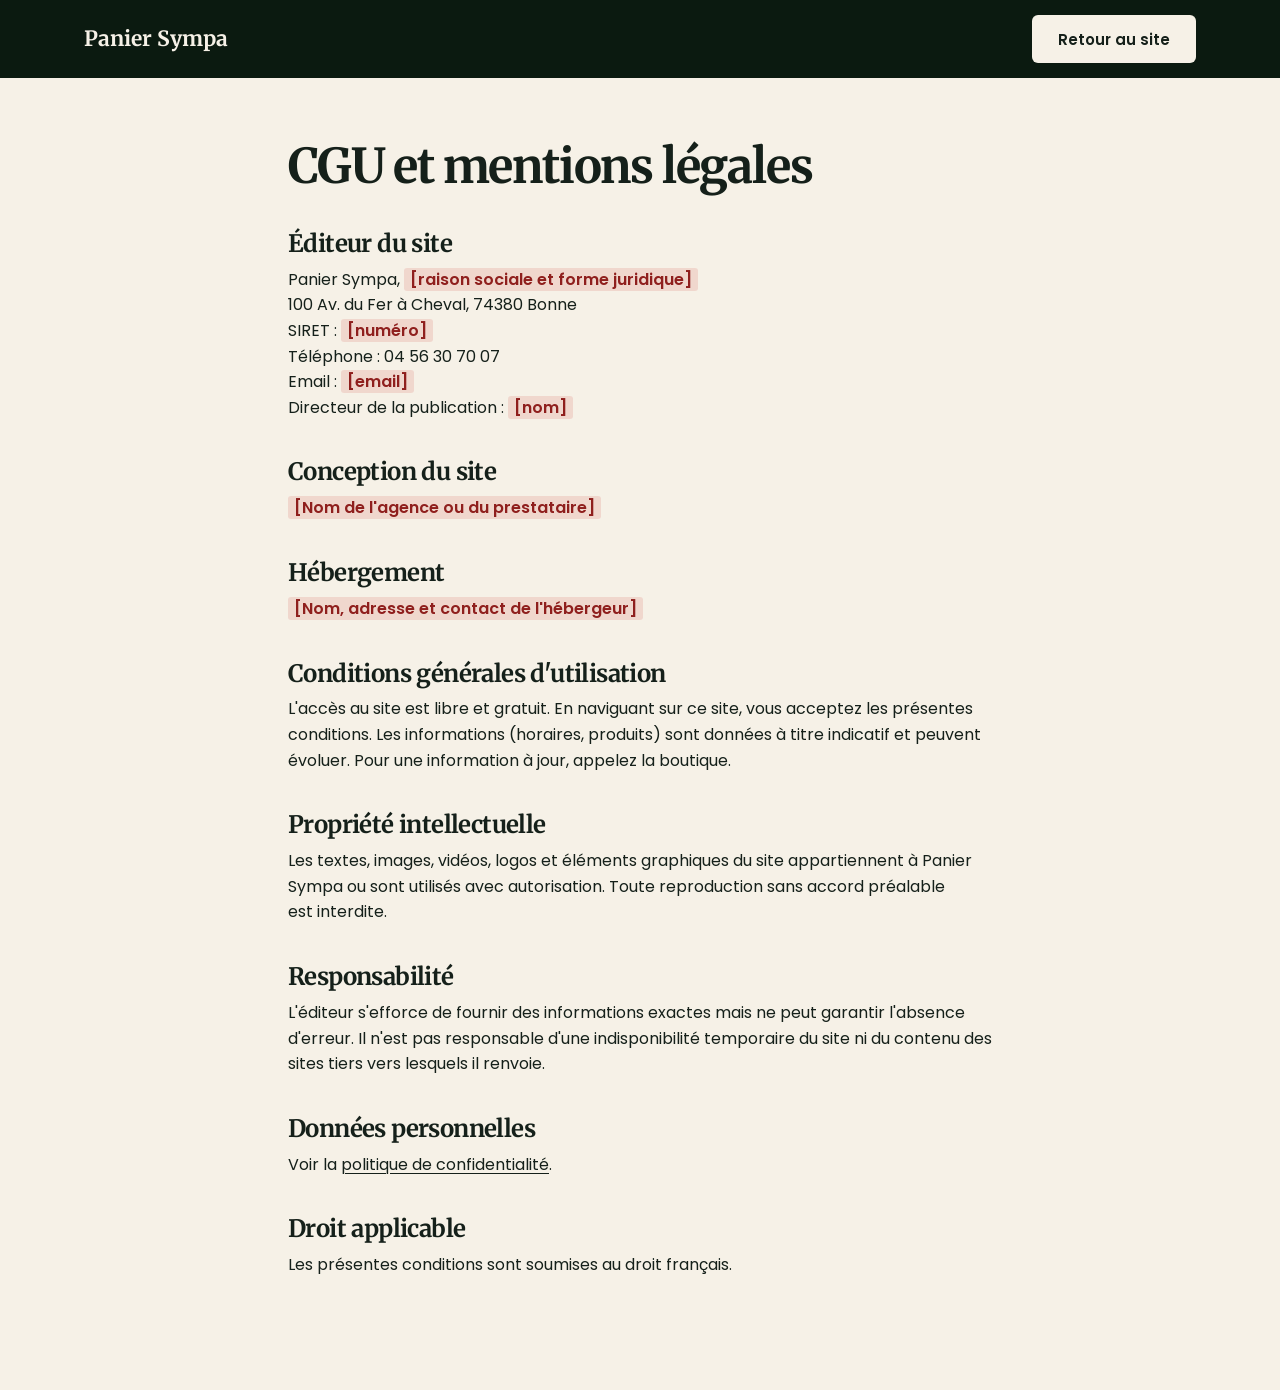
<file: cgu.html>
<!doctype html>
<html lang="fr"><head><meta charset="utf-8"><meta name="viewport" content="width=device-width,initial-scale=1">
<title>CGU et mentions légales | Panier Sympa</title>
<meta name="robots" content="noindex">
<link rel="icon" href="favicon.png" type="image/png">
<link href="https://fonts.googleapis.com/css2?family=Merriweather:wght@400;700;900&family=Poppins:wght@400;500;600&display=swap" rel="stylesheet">
<link rel="stylesheet" href="pro.css">
</head><body>
<div class="top"><header><div class="wrap"><a class="logo" href="index.html">Panier Sympa</a><nav><a class="btn bone" href="index.html">Retour au site</a></nav></div></header></div>
<main class="legal">
<h1>CGU et mentions légales</h1>

<h2>Éditeur du site</h2>
<p>Panier Sympa, <span class="todo">[raison sociale et forme juridique]</span><br>100 Av. du Fer à Cheval, 74380 Bonne<br>SIRET : <span class="todo">[numéro]</span><br>Téléphone : 04 56 30 70 07<br>Email : <span class="todo">[email]</span><br>Directeur de la publication : <span class="todo">[nom]</span></p>

<h2>Conception du site</h2>
<p><span class="todo">[Nom de l'agence ou du prestataire]</span></p>

<h2>Hébergement</h2>
<p><span class="todo">[Nom, adresse et contact de l'hébergeur]</span></p>

<h2>Conditions générales d'utilisation</h2>
<p>L'accès au site est libre et gratuit. En naviguant sur ce site, vous acceptez les présentes conditions. Les informations (horaires, produits) sont données à titre indicatif et peuvent évoluer. Pour une information à jour, appelez la boutique.</p>

<h2>Propriété intellectuelle</h2>
<p>Les textes, images, vidéos, logos et éléments graphiques du site appartiennent à Panier Sympa ou sont utilisés avec autorisation. Toute reproduction sans accord préalable est interdite.</p>

<h2>Responsabilité</h2>
<p>L'éditeur s'efforce de fournir des informations exactes mais ne peut garantir l'absence d'erreur. Il n'est pas responsable d'une indisponibilité temporaire du site ni du contenu des sites tiers vers lesquels il renvoie.</p>

<h2>Données personnelles</h2>
<p>Voir la <a href="rgpd.html"><u>politique de confidentialité</u></a>.</p>

<h2>Droit applicable</h2>
<p>Les présentes conditions sont soumises au droit français.</p>
</main>
</body></html>
</file>
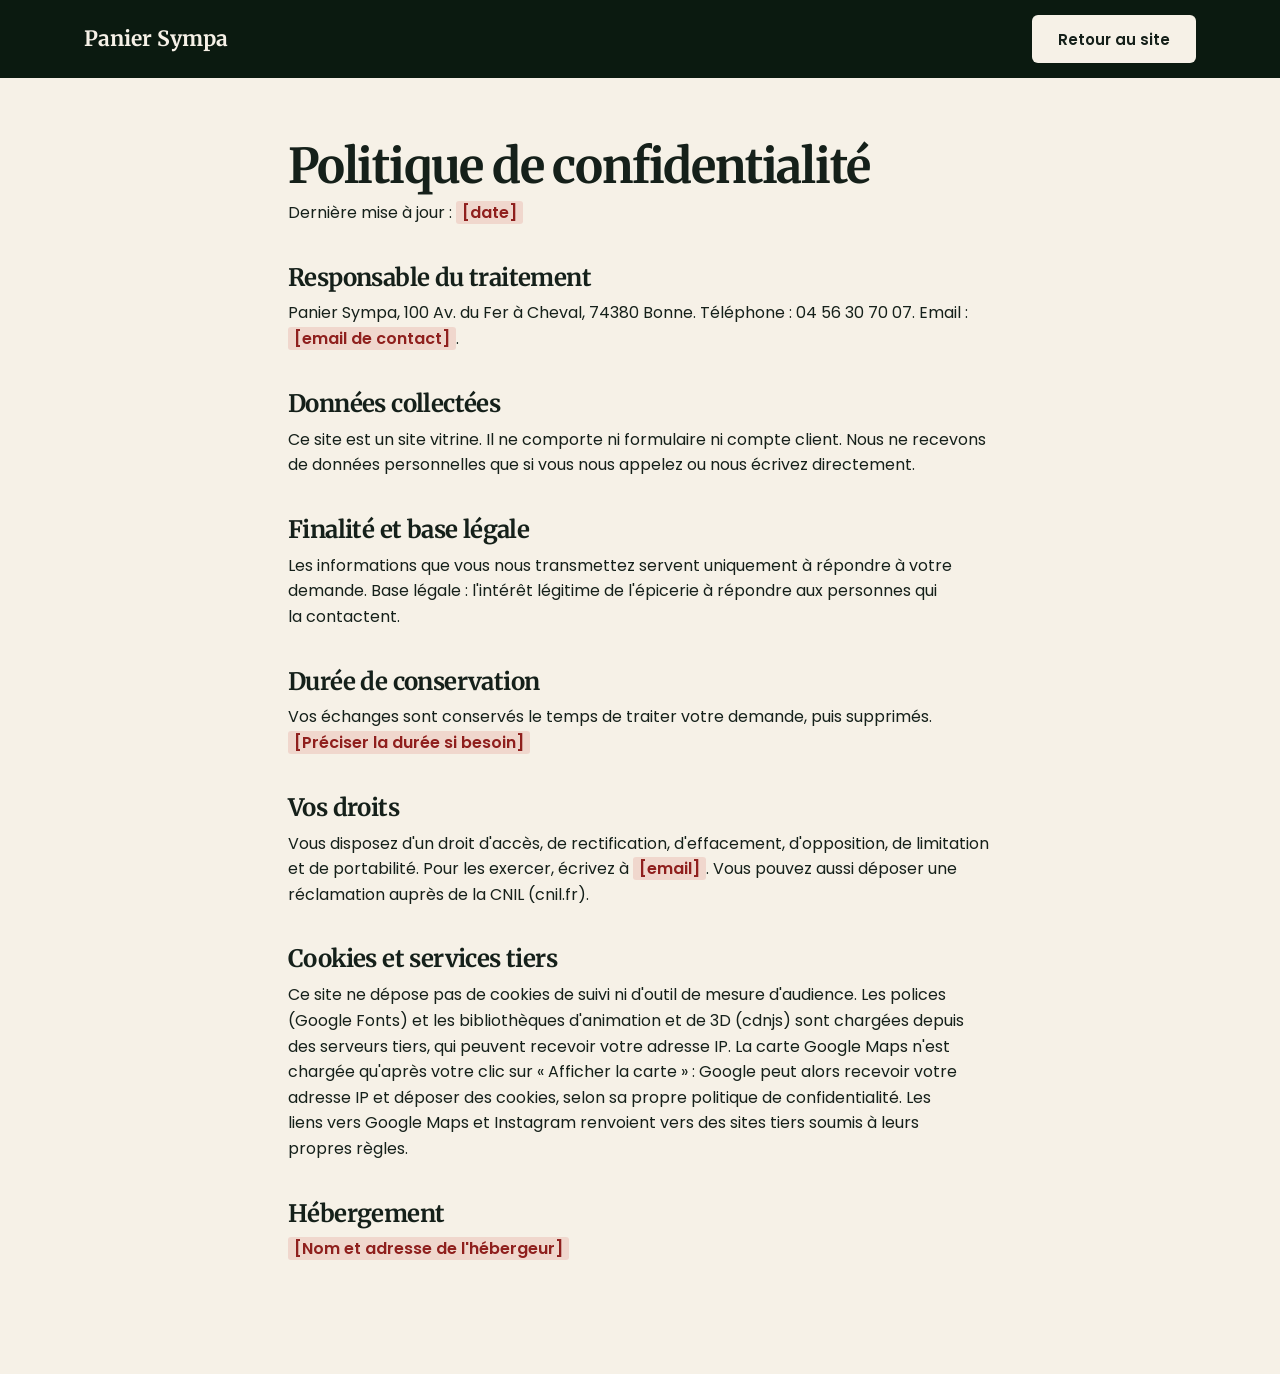
<file: rgpd.html>
<!doctype html>
<html lang="fr"><head><meta charset="utf-8"><meta name="viewport" content="width=device-width,initial-scale=1">
<title>Politique de confidentialité | Panier Sympa</title>
<meta name="robots" content="noindex">
<link rel="icon" href="favicon.png" type="image/png">
<link href="https://fonts.googleapis.com/css2?family=Merriweather:wght@400;700;900&family=Poppins:wght@400;500;600&display=swap" rel="stylesheet">
<link rel="stylesheet" href="pro.css">
</head><body>
<div class="top"><header><div class="wrap"><a class="logo" href="index.html">Panier Sympa</a><nav><a class="btn bone" href="index.html">Retour au site</a></nav></div></header></div>
<main class="legal">
<h1>Politique de confidentialité</h1>
<p>Dernière mise à jour : <span class="todo">[date]</span></p>

<h2>Responsable du traitement</h2>
<p>Panier Sympa, 100 Av. du Fer à Cheval, 74380 Bonne. Téléphone : 04 56 30 70 07. Email : <span class="todo">[email de contact]</span>.</p>

<h2>Données collectées</h2>
<p>Ce site est un site vitrine. Il ne comporte ni formulaire ni compte client. Nous ne recevons de données personnelles que si vous nous appelez ou nous écrivez directement.</p>

<h2>Finalité et base légale</h2>
<p>Les informations que vous nous transmettez servent uniquement à répondre à votre demande. Base légale : l'intérêt légitime de l'épicerie à répondre aux personnes qui la contactent.</p>

<h2>Durée de conservation</h2>
<p>Vos échanges sont conservés le temps de traiter votre demande, puis supprimés. <span class="todo">[Préciser la durée si besoin]</span></p>

<h2>Vos droits</h2>
<p>Vous disposez d'un droit d'accès, de rectification, d'effacement, d'opposition, de limitation et de portabilité. Pour les exercer, écrivez à <span class="todo">[email]</span>. Vous pouvez aussi déposer une réclamation auprès de la CNIL (cnil.fr).</p>

<h2>Cookies et services tiers</h2>
<p>Ce site ne dépose pas de cookies de suivi ni d'outil de mesure d'audience. Les polices (Google Fonts) et les bibliothèques d'animation et de 3D (cdnjs) sont chargées depuis des serveurs tiers, qui peuvent recevoir votre adresse IP. La carte Google Maps n'est chargée qu'après votre clic sur « Afficher la carte » : Google peut alors recevoir votre adresse IP et déposer des cookies, selon sa propre politique de confidentialité. Les liens vers Google Maps et Instagram renvoient vers des sites tiers soumis à leurs propres règles.</p>

<h2>Hébergement</h2>
<p><span class="todo">[Nom et adresse de l'hébergeur]</span></p>
</main>
</body></html>
</file>
<file: pro.css>
/* Panier Sympa : feuille de style principale.
   Palette : vert nuit (base), ivoire chaud (lecture), vert clair (accent), rouge réservé aux appels. */
:root{
  --night:#0B1A10; --night2:#112417; --forest:#173D20; --brand:#2E7D32; --mint:#A7E3AC;
  --ivory:#F6F1E7; --paper:#ECE4D3; --ink:#15201A; --muted:#566259; --red:#C62D2A; --red-d:#A82523;
  --green:var(--brand); --bone:var(--ivory);
  --serif:Merriweather,Georgia,serif; --sans:Poppins,system-ui,sans-serif;
  --r:6px; --R:22px; --ease:cubic-bezier(.2,.7,.1,1);
  --pad:clamp(20px,5vw,72px);
}
*{box-sizing:border-box;margin:0}
html{scroll-behavior:smooth;scroll-padding-top:84px}
body{font-family:var(--sans);background:var(--ivory);color:var(--ink);line-height:1.6;-webkit-font-smoothing:antialiased;text-rendering:optimizeLegibility;overflow-x:hidden}
img,video{max-width:100%}
a{color:inherit}
h1,h2,h3{font-family:var(--serif);line-height:1.04;letter-spacing:-.025em;text-wrap:balance}
p{text-wrap:pretty}
:focus-visible{outline:3px solid var(--mint);outline-offset:3px;border-radius:4px}
.skip{position:absolute;left:-999px;top:8px;background:var(--ivory);color:var(--ink);padding:10px 14px;border-radius:var(--r);z-index:100}
.skip:focus{left:8px}
.wrap{max-width:1240px;margin:auto;padding:0 var(--pad)}

/* ---- boutons ---- */
.btn{display:inline-flex;align-items:center;justify-content:center;gap:10px;min-height:48px;padding:13px 24px;border-radius:var(--r);font:600 15px/1 var(--sans);text-decoration:none;border:2px solid transparent;cursor:pointer;touch-action:manipulation;transition:background-color .2s,color .2s,border-color .2s,box-shadow .2s}
.btn svg{width:18px;height:18px;flex:none}
.btn.red{background:var(--red);color:#fff;border-color:var(--red)}
.btn.red:hover{background:var(--red-d);border-color:var(--red-d)}
.btn.ghost{color:var(--ivory);border-color:#f6f1e799;background:#0b1a1033;backdrop-filter:blur(6px)}
.btn.ghost:hover{background:var(--ivory);color:var(--ink);border-color:var(--ivory)}
.btn.dark{background:var(--night);color:var(--ivory);border-color:var(--night)}
.btn.dark:hover{background:var(--forest);border-color:var(--forest)}
.btn.outline{color:var(--ink);border-color:var(--ink)}
.btn.outline:hover{background:var(--ink);color:var(--ivory)}
.btn.bone{background:var(--ivory);color:var(--ink)}
.btns{display:flex;gap:12px;flex-wrap:wrap}
.magnet{will-change:transform}

/* ---- en-tête ---- */
.site-header{position:fixed;inset:0 0 auto 0;z-index:40;transition:background-color .35s,box-shadow .35s,backdrop-filter .35s}
.site-header .bar{max-width:1400px;margin:auto;display:flex;align-items:center;justify-content:space-between;gap:20px;padding:14px var(--pad)}
.site-header.solid{background:#0b1a10c7;backdrop-filter:blur(16px) saturate(140%);-webkit-backdrop-filter:blur(16px) saturate(140%);box-shadow:0 1px 0 #f6f1e71f}
.logo{display:flex;align-items:center;gap:12px;font-family:var(--serif);font-weight:700;font-size:21px;text-decoration:none;color:var(--ivory);white-space:nowrap}
.logo img{height:40px;width:auto;display:block}
.site-header nav{display:flex;gap:30px;color:var(--ivory);font-size:15px;font-weight:500}
.site-header nav a{text-decoration:none;padding:8px 0;background:linear-gradient(currentColor,currentColor) 0 100%/0 2px no-repeat;transition:background-size .3s var(--ease)}
.site-header nav a:hover{background-size:100% 2px}
.site-header .call{min-height:44px;padding:11px 20px;background:var(--red);color:#fff}
.site-header .call:hover{background:var(--red-d)}

/* ---- hero ---- */
.hero{position:relative;min-height:100vh;min-height:100svh;display:grid;align-items:end;overflow:hidden;color:var(--ivory);background:radial-gradient(60% 50% at 50% 40%,var(--forest) 0%,var(--night) 72%);perspective:1400px}
.hl{position:absolute;inset:0;width:100%;height:100%;display:block;touch-action:pan-y}
.hv-shade{position:absolute;inset:0;pointer-events:none;background:linear-gradient(180deg,#0b1a1000 0%,#0b1a1000 55%,#0b1a10cc 100%)}
.hero-in{position:relative;z-index:2;padding:130px var(--pad) clamp(28px,5vw,56px);max-width:1400px;margin:auto;width:100%}
.brand{font-weight:900;font-size:clamp(84px,17.5vw,290px);line-height:.84;letter-spacing:-.04em;margin:0 0 clamp(52px,6.5vw,104px);text-shadow:0 10px 50px #0008;transform-style:preserve-3d}
.brand .w{display:block;transform-style:preserve-3d}
.brand .ch{display:inline-block;transform-origin:50% 85%;will-change:transform}
.hero-row{display:grid;grid-template-columns:1.1fr 1fr;gap:clamp(24px,5vw,80px);align-items:end}
.hero-lead{font-size:clamp(17px,1.5vw,21px);max-width:44ch;line-height:1.55}
.hero-act{display:grid;gap:16px;justify-items:start}
.status{display:inline-flex;align-items:center;gap:10px;font-weight:600;font-size:15px;background:#0b1a1099;border:1px solid #f6f1e733;padding:9px 16px;border-radius:99px;backdrop-filter:blur(8px)}
.status i{width:10px;height:10px;border-radius:50%;background:var(--mint);box-shadow:0 0 0 4px #a7e3ac33;flex:none}
.status.closed i{background:#ff7b78;box-shadow:0 0 0 4px #ff7b7833}
.vctl{position:absolute;right:var(--pad);top:96px;z-index:3;font:500 13px var(--sans);color:var(--ivory);background:#0b1a1099;border:1px solid #f6f1e744;border-radius:var(--r);padding:8px 12px;min-height:36px;cursor:pointer;backdrop-filter:blur(6px)}
.vctl:hover{background:#0b1a10cc}

/* ---- bandeau défilant ---- */
.strip{background:var(--ivory);border-bottom:1px solid #15201a1a;overflow:hidden;white-space:nowrap}
.strip-track{display:inline-flex;align-items:center;gap:34px;padding:20px 0;font:700 clamp(20px,2.6vw,32px)/1 var(--serif);letter-spacing:-.02em;color:var(--ink);animation:strip 48s linear infinite;will-change:transform}
.strip-track i{width:9px;height:9px;border-radius:50%;background:var(--brand);flex:none}
@keyframes strip{to{transform:translateX(-50%)}}

/* ---- visite pas à pas ---- */
.walk{background:var(--night);color:var(--ivory)}
.walk-sticky{max-width:1400px;margin:auto;padding:clamp(72px,9vw,140px) var(--pad);display:grid;grid-template-columns:minmax(0,.8fr) minmax(0,1.2fr);gap:clamp(28px,5vw,80px);align-items:start}
.walk h2{font-size:clamp(40px,5.6vw,84px);font-weight:900;margin-bottom:clamp(28px,4vw,56px);max-width:11ch}
.steps{list-style:none;padding:0;display:grid;gap:clamp(24px,3vw,40px)}
.step{padding-left:60px;position:relative}
.step .n{position:absolute;left:0;top:2px;width:40px;height:40px;border-radius:50%;border:1.5px solid var(--mint);color:var(--mint);display:grid;place-items:center;font:700 16px var(--serif)}
.step h3{font-size:clamp(22px,2.2vw,30px);font-weight:700;margin-bottom:8px}
.step p{color:#f6f1e7cc;font-size:17px;max-width:44ch}
.walk-frame{display:grid;gap:18px}
.shot{margin:0;border-radius:var(--R);overflow:hidden;background:var(--night2)}
.shot img{display:block;width:100%;height:auto;aspect-ratio:4/3;object-fit:cover;object-position:center 68%}

/* mode épinglé (ajouté par le JavaScript) : la visite défile image par image */
.walk.is-pinned .walk-sticky{position:sticky;top:0;height:100vh;height:100svh;padding-top:84px;padding-bottom:clamp(20px,3vw,40px);align-items:center;overflow:hidden}
.walk.is-pinned .walk-text{position:relative;height:min(70svh,640px)}
.walk.is-pinned h2{margin-bottom:clamp(20px,3vw,36px)}
.walk.is-pinned .steps{display:block;position:relative;height:min(46svh,380px)}
.walk.is-pinned .step{position:absolute;inset:0 auto auto 0;opacity:0;visibility:hidden}
.walk.is-pinned .step:first-child{opacity:1;visibility:visible}
.walk.is-pinned .walk-frame{position:relative;height:min(78svh,860px);display:block;border-radius:var(--R);overflow:hidden;background:var(--night2)}
.walk.is-pinned .shot{position:absolute;inset:0;border-radius:0}
.walk.is-pinned .shot img{height:100%;aspect-ratio:auto;object-position:center 66%}
.walk-dots{display:none}
.walk.is-pinned .walk-dots{display:flex;gap:8px;position:absolute;left:0;bottom:0}
.walk-dots b{width:28px;height:3px;border-radius:2px;background:#f6f1e733;transition:background-color .3s,width .3s}
.walk-dots b.on{background:var(--mint);width:48px}

/* ---- rayons ---- */
.aisles{background:var(--ivory);padding:clamp(80px,10vw,160px) 0}
.aisles h2{font-size:clamp(38px,5.2vw,78px);font-weight:900;max-width:15ch}
.aisles-sub{font-size:clamp(17px,1.5vw,20px);color:var(--muted);max-width:52ch;margin:20px 0 clamp(36px,5vw,64px)}
.tiles{display:grid;grid-template-columns:repeat(12,minmax(0,1fr));grid-auto-rows:clamp(210px,23vw,330px);gap:clamp(12px,1.6vw,22px);perspective:1400px}
.tile{position:relative;margin:0;border-radius:var(--R);overflow:hidden;background:var(--night2);transform-style:preserve-3d;transition:transform .5s var(--ease),box-shadow .5s var(--ease);will-change:transform;box-shadow:0 1px 0 #15201a0d,0 18px 40px -26px #0b1a1066}
.tile img{position:absolute;inset:0;width:100%;height:100%;object-fit:cover;object-position:center 70%;transition:transform 1.1s var(--ease)}
.tile:hover img{transform:scale(1.06)}
.tile figcaption{position:absolute;inset:auto 0 0 0;padding:clamp(18px,2vw,28px);color:var(--ivory);background:linear-gradient(180deg,#0b1a1000,#0b1a10e6 78%)}
.tile h3{font-size:clamp(20px,2vw,28px);font-weight:700;margin-bottom:4px}
.tile p{font-size:15px;color:#f6f1e7d9;max-width:36ch}
.t1{grid-column:span 7;grid-row:span 2}
.t2{grid-column:span 5}
.t3{grid-column:span 5}
.t4{grid-column:span 6}
.t5{grid-column:span 6}
.t6{grid-column:span 7}
.t7{grid-column:span 5}

/* ---- horaires ---- */
.open{background:linear-gradient(180deg,var(--forest),var(--night));color:var(--ivory);padding:clamp(80px,10vw,150px) 0}
.open-grid{display:grid;grid-template-columns:1.2fr .8fr;gap:clamp(32px,6vw,100px);align-items:center}
.open h2{font-size:clamp(40px,5.8vw,88px);font-weight:900;max-width:12ch}
.open-copy p{font-size:clamp(17px,1.5vw,20px);color:#f6f1e7d9;max-width:44ch;margin-top:20px}
.status.big{margin-top:28px;font-size:16px}
.week{list-style:none;padding:0}
.week li{display:flex;justify-content:space-between;gap:18px;padding:16px 4px;border-bottom:1px solid #f6f1e72b;font-size:18px;color:#f6f1e7cc}
.week li:first-child{border-top:1px solid #f6f1e72b}
.week li.today{color:#fff;font-weight:600}
.week li.today span:first-child::before{content:"";display:inline-block;width:9px;height:9px;border-radius:50%;background:var(--mint);margin-right:12px}

/* ---- accès ---- */
.find{background:var(--ivory);padding:clamp(80px,10vw,150px) 0}
.find-grid{display:grid;grid-template-columns:.9fr 1.1fr;gap:clamp(28px,5vw,80px);align-items:stretch}
.find h2{font-size:clamp(38px,5vw,72px);font-weight:900;margin-bottom:24px;max-width:none}
.find address{font-style:normal;font-size:clamp(19px,1.8vw,24px);line-height:1.5;margin-bottom:16px}
.find .tel{display:inline-block;font:900 clamp(34px,4vw,56px)/1 var(--serif);letter-spacing:-.03em;text-decoration:none;margin-bottom:12px}
.find .tel:hover{color:var(--brand)}
.find .insta{color:var(--muted);margin-bottom:28px}
.map-box{position:relative;height:100%;min-height:360px;border-radius:var(--R);overflow:hidden;background:var(--paper);border:1px solid #15201a1a;display:grid;place-content:center;gap:16px;text-align:center;padding:28px}
.map-addr{font:700 clamp(20px,2vw,26px) var(--serif)}
.map-note{font-size:13px;color:var(--muted);max-width:42ch;margin:0 auto}
.map iframe{position:absolute;inset:0;width:100%;height:100%;border:0}
.map.loaded .map-box{padding:0;display:block}

/* ---- appel final ---- */
.last{background:var(--night);color:var(--ivory);padding:clamp(90px,12vw,190px) 0;text-align:center}
.last h2{font-size:clamp(40px,6.4vw,100px);font-weight:900;max-width:14ch;margin:0 auto 28px}
.last .mega{display:inline-block;font:900 clamp(40px,8vw,128px)/1 var(--serif);letter-spacing:-.04em;text-decoration:none;color:var(--mint);margin-bottom:22px;transition:color .25s}
.last .mega:hover{color:#fff}
.last p{color:#f6f1e7cc;font-size:clamp(17px,1.5vw,20px)}

/* ---- pied de page ---- */
.foot{background:#08130c;color:var(--ivory);padding:64px 0 28px}
.foot-grid{display:grid;grid-template-columns:1.3fr 1fr 1fr 1fr;gap:36px}
.foot h3{font:600 15px var(--sans);color:var(--mint);margin-bottom:10px;letter-spacing:0}
.foot address{font-style:normal;line-height:1.7}
.foot .tag{margin-top:14px;color:#f6f1e7b3;max-width:24ch}
.foot .f-tel{font:700 24px var(--serif);text-decoration:none}
.foot .sub{font-size:14px;color:#f6f1e7b3;margin-top:4px}
.foot .f-link{font-weight:600}
.foot a:hover{text-decoration:underline}
.legal-row{display:flex;justify-content:space-between;gap:20px;flex-wrap:wrap;margin-top:48px;padding-top:22px;border-top:1px solid #f6f1e71f;font-size:14px;color:#f6f1e7b3}
.legal-row ul{display:flex;gap:24px;list-style:none;padding:0;flex-wrap:wrap}

/* ---- éléments fixes ---- */
.progress{position:fixed;left:0;top:0;height:3px;width:100%;background:var(--mint);transform:scaleX(0);transform-origin:0 50%;z-index:60}
.cta-fixed{position:fixed;right:20px;bottom:20px;z-index:50;display:inline-flex;align-items:center;gap:10px;min-height:52px;padding:14px 22px;border-radius:var(--r);background:var(--red);color:#fff;font-weight:600;font-size:16px;text-decoration:none;box-shadow:0 14px 30px #0006;opacity:0;visibility:hidden;transform:translateY(14px);transition:opacity .3s,transform .3s,visibility .3s,background-color .2s}
.cta-fixed.on{opacity:1;visibility:visible;transform:none}
.cta-fixed:hover{background:var(--red-d)}
.cta-fixed svg{width:20px;height:20px;flex:none}

/* ---- pages secondaires (CGU, RGPD, plan 3D) ---- */
.top{background:var(--night);color:var(--ivory)}
.top header{position:static}
.top header .wrap{display:flex;align-items:center;justify-content:space-between;height:78px;gap:24px}
.top nav{display:flex;gap:24px;align-items:center;font-size:15px}
.top nav a{text-decoration:none}
.legal{max-width:760px;margin:auto;padding:64px 28px 100px;background:var(--ivory);color:var(--ink)}
.legal h1{font-size:clamp(32px,5vw,48px);margin-bottom:8px}
.legal h2{font-size:24px;margin:40px 0 10px;max-width:none}
.legal p,.legal li{margin-bottom:12px}
.todo{background:#c62d2a22;color:#8f1f1d;padding:0 6px;border-radius:3px;font-weight:600}
body:has(.legal){background:var(--ivory)}

/* ---- apparition douce : uniquement si le mouvement est autorisé, jamais bloquante ---- */
@media (prefers-reduced-motion:no-preference){
  .js .rv{opacity:0;transform:translateY(28px) scale(.98);transition:opacity .8s var(--ease),transform .9s var(--ease)}
  .js .rv.in{opacity:1;transform:none}
}
@media (prefers-reduced-motion:reduce){
  html{scroll-behavior:auto}
  .strip-track{animation:none}
}

/* ---- tablette et mobile ---- */
@media (max-width:980px){
  .site-header nav{display:none}
  .walk-sticky{grid-template-columns:1fr}
  .walk.is-pinned .walk-sticky{grid-template-columns:1fr;grid-template-rows:auto 1fr;align-items:start;gap:16px;padding-top:76px}
  .walk.is-pinned .walk-frame{order:-1;height:42svh}
  .walk.is-pinned .walk-text{height:auto}
  .walk.is-pinned h2{display:none}
  .walk.is-pinned .steps{height:210px}
  .walk.is-pinned .walk-dots{position:static;margin-top:6px}
  .hero-row{grid-template-columns:1fr}
  .open-grid,.find-grid{grid-template-columns:1fr}
  .foot-grid{grid-template-columns:1fr 1fr}
  .tiles{grid-auto-rows:clamp(190px,42vw,300px)}
  .t1{grid-column:1 / -1;grid-row:span 1}
  .t2,.t3,.t4,.t5{grid-column:span 6}
  .t6,.t7{grid-column:1 / -1}
}
@media (max-width:560px){
  .site-header .logo span{display:none}
  .tiles{grid-template-columns:1fr;grid-auto-rows:260px}
  .t1,.t2,.t3,.t4,.t5,.t6,.t7{grid-column:1 / -1}
  .vctl{top:84px}
  .cta-fixed{left:16px;right:16px;bottom:max(14px,env(safe-area-inset-bottom));justify-content:center}
  .foot-grid{grid-template-columns:1fr}
  .brand{font-size:clamp(76px,24vw,150px)}
}

/* hauteur de défilement de la visite épinglée */
.walk.is-pinned{height:calc(100svh + var(--n,4) * 85svh)}
/* tuiles : inclinaison 3D pilotée par variables CSS */
.tile{transform:perspective(1100px) rotateX(var(--rx,0deg)) rotateY(var(--ry,0deg))}
@media (prefers-reduced-motion:no-preference){
  .js .tile.rv{transform:perspective(1100px) translateY(28px) scale(.98)}
  .js .tile.rv.in{transform:perspective(1100px) rotateX(var(--rx,0deg)) rotateY(var(--ry,0deg))}
  .tile.done{transition:transform .35s var(--ease),box-shadow .4s}
}
/* filet de sécurité : si le JavaScript échoue après avoir masqué des éléments, ils réapparaissent seuls */
@keyframes rvsafe{to{opacity:1;transform:none}}
@media (prefers-reduced-motion:no-preference){
  .js .rv:not(.in){animation:rvsafe .01s linear 6s forwards}
  .js .rv.in{animation:none}
}
/* vidéo de présentation */
.reel{background:var(--ivory);padding:clamp(80px,10vw,150px) 0}
.reel-grid{display:grid;grid-template-columns:minmax(0,1fr);gap:clamp(28px,4vw,56px)}
.reel h2{font-size:clamp(38px,5vw,76px);font-weight:900;max-width:12ch}
.reel-copy p{font-size:clamp(17px,1.5vw,20px);color:var(--muted);max-width:40ch;margin:20px 0 28px}
.reel-frame{position:relative;margin:0;border-radius:var(--R);overflow:hidden;background:var(--night);box-shadow:0 40px 80px -40px #0b1a1099;justify-self:center;width:100%}
.reel-frame video{display:block;width:100%;height:auto;aspect-ratio:16/9;background:var(--night);object-fit:cover}
/* appel final avec la petite scène animée */
.last{text-align:left}
.last-grid{display:grid;grid-template-columns:1fr minmax(0,560px);gap:clamp(28px,6vw,100px);align-items:center}
.last h2{margin:0 0 28px;max-width:11ch}
.last-film{margin:0}
.last-film video{display:block;width:100%;height:auto;aspect-ratio:16/9;object-fit:cover;border-radius:var(--R);background:var(--night2);box-shadow:0 40px 80px -40px #000a}
.last-film figcaption{font-size:14px;color:#f6f1e7b3;margin-top:12px}
@media (max-width:980px){.last-grid{grid-template-columns:1fr}.last{text-align:left}}
/* chiffres alignés : horaires et téléphone */
.week li,.find .tel,.foot .f-tel,.last .mega{font-variant-numeric:tabular-nums}

/* ---- Signature : le logo en particules, interactif ---- */
.sig{position:relative;background:var(--night)}
.sig-pin{position:relative;height:min(100svh,860px);min-height:560px;overflow:hidden;color:var(--ivory);background:radial-gradient(55% 55% at 50% 50%,var(--forest) 0%,var(--night) 75%)}
.sg{position:absolute;inset:0;width:100%;height:100%;display:block}
.sig-txt{position:absolute;z-index:2;left:52%;right:var(--pad);top:50%;transform:translateY(-50%);display:grid;gap:22px;justify-items:start}
.sig-txt h2{font-size:clamp(34px,4.6vw,72px);font-weight:900;line-height:1.02;max-width:14ch}
.sig-txt p{font-size:clamp(16px,1.35vw,19px);max-width:42ch;line-height:1.6;color:#f6f1e7e6}
@media (max-width:760px){
  .sig-txt{left:var(--pad);right:var(--pad);top:auto;bottom:clamp(92px,13vh,120px);transform:none}
  .sig-txt h2{font-size:clamp(30px,8.6vw,44px);max-width:16ch}
}
@media (max-width:760px){.sig-txt .btn{display:none}}



/* Vidéo : format ordinateur en 16:9, format téléphone en 9:16 ; lecture automatique sans son */
.reel-frame.is-v{max-width:min(100%,400px)}
.reel-frame.is-v video{aspect-ratio:9/16}
.reel-ctl{position:absolute;right:14px;bottom:14px;display:flex;gap:8px}
.rc{min-height:44px;min-width:44px;padding:10px 16px;font:500 14px var(--sans);color:var(--ivory);background:#0b1a10b3;border:1px solid #f6f1e744;border-radius:var(--r);cursor:pointer;backdrop-filter:blur(6px);touch-action:manipulation}
.rc:hover{background:#0b1a10e6}
.rc[aria-pressed="true"]{background:var(--ivory);color:var(--ink)}
@media (min-width:981px){.reel-copy{display:grid;grid-template-columns:1fr auto;gap:12px 48px;align-items:end}.reel-copy p{margin:0;grid-column:1}.reel-copy .btn{grid-column:2;grid-row:1/3;align-self:end}.reel-copy h2{grid-column:1;max-width:18ch}}
/* Surfaces du navigateur aux couleurs de la marque */
::selection{background:var(--mint);color:var(--night)}
html{scrollbar-color:var(--brand) var(--paper);accent-color:var(--brand);caret-color:var(--brand)}
a{text-underline-offset:.2em;text-decoration-thickness:1px}
.rc:focus-visible{outline-color:#fff}

/* Zones tactiles de 44 px minimum et petits textes lisibles (audit mobile) */
.logo,.find .tel,.insta a,.foot .f-tel,.foot .f-link,.legal-row a{display:inline-flex;align-items:center;min-height:44px}
.vctl{min-height:44px;min-width:44px;font-size:14px}
.map-note a{display:inline-block;padding:13px 6px;margin:-13px 0}
.map-note,.legal-row,.foot .sub,.last-film figcaption{font-size:14px}
.legal-row ul{gap:0 18px}.logo{min-width:44px}
.last .mega{min-height:44px}
.last-film{position:relative}
.lv-ctl{position:absolute;right:14px;bottom:58px}
@media (max-width:760px){.lv-ctl{bottom:62px}}
picture{display:contents}
</file>
